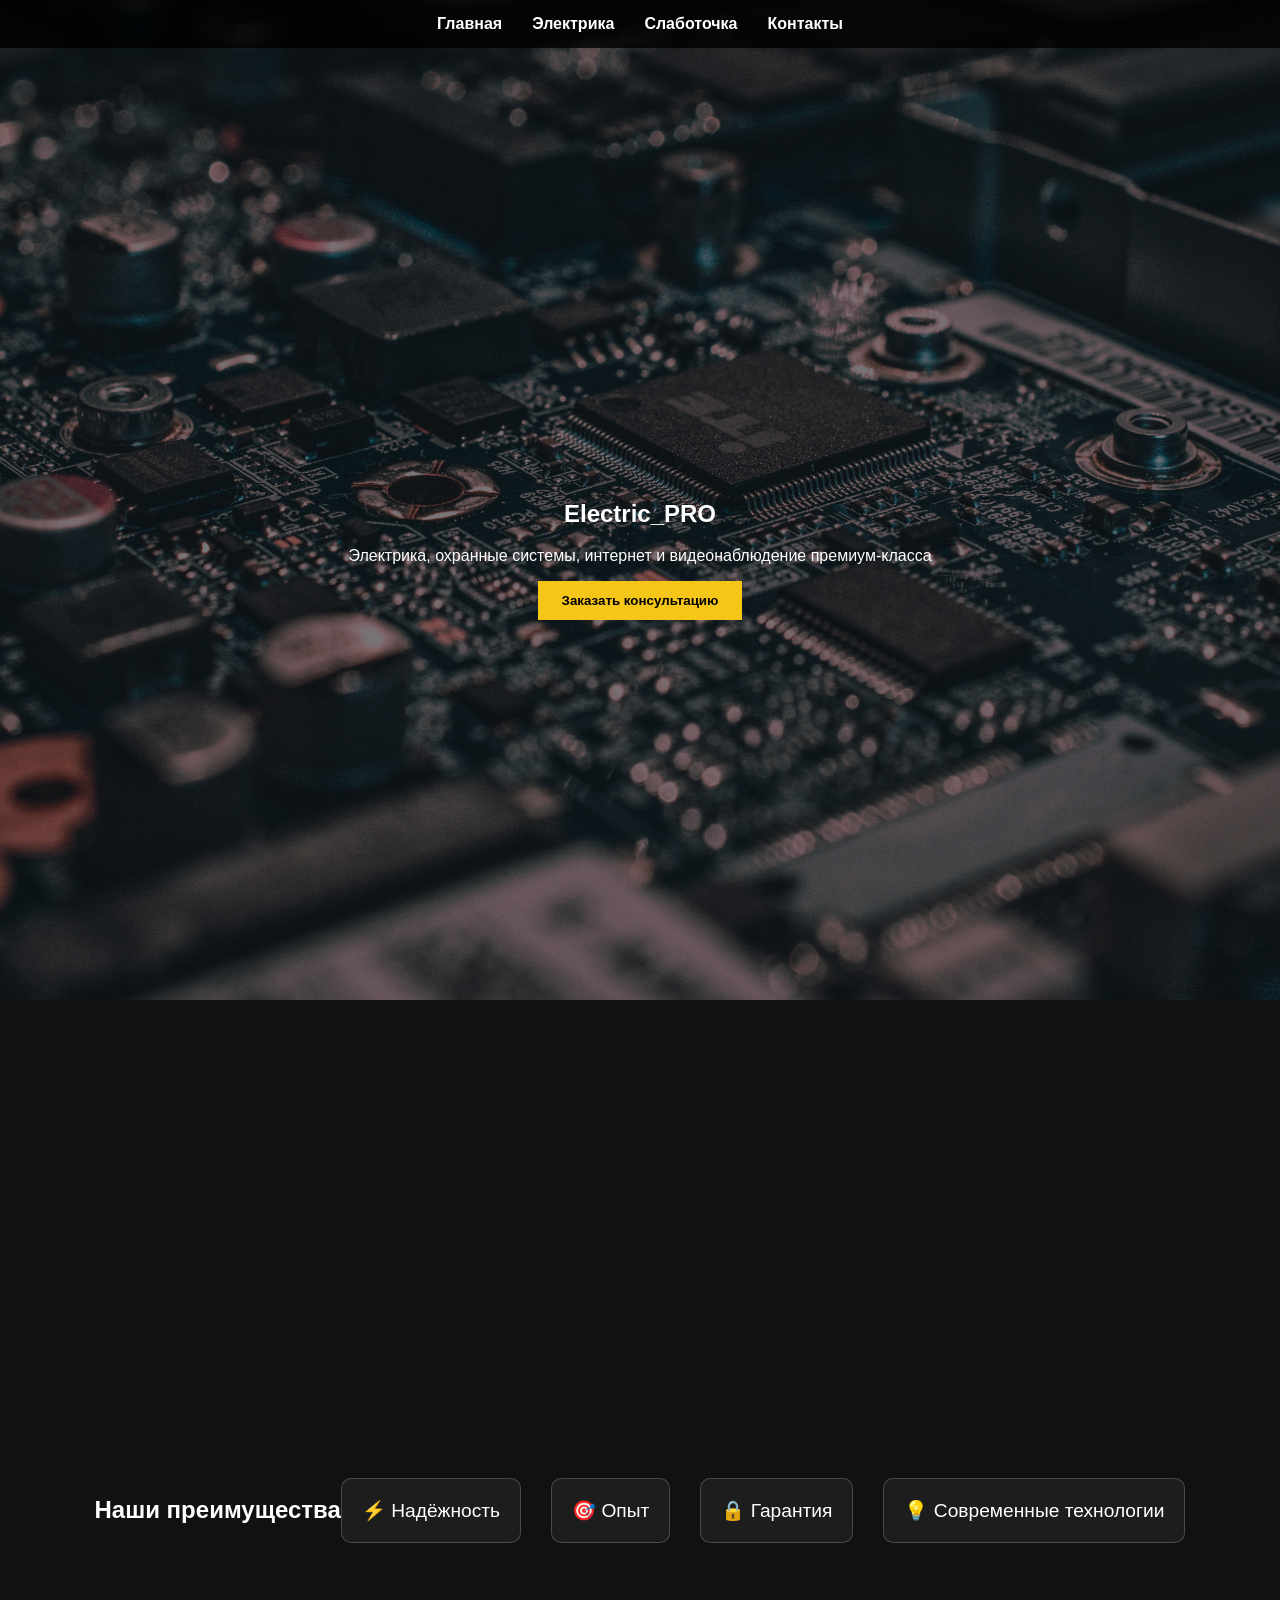
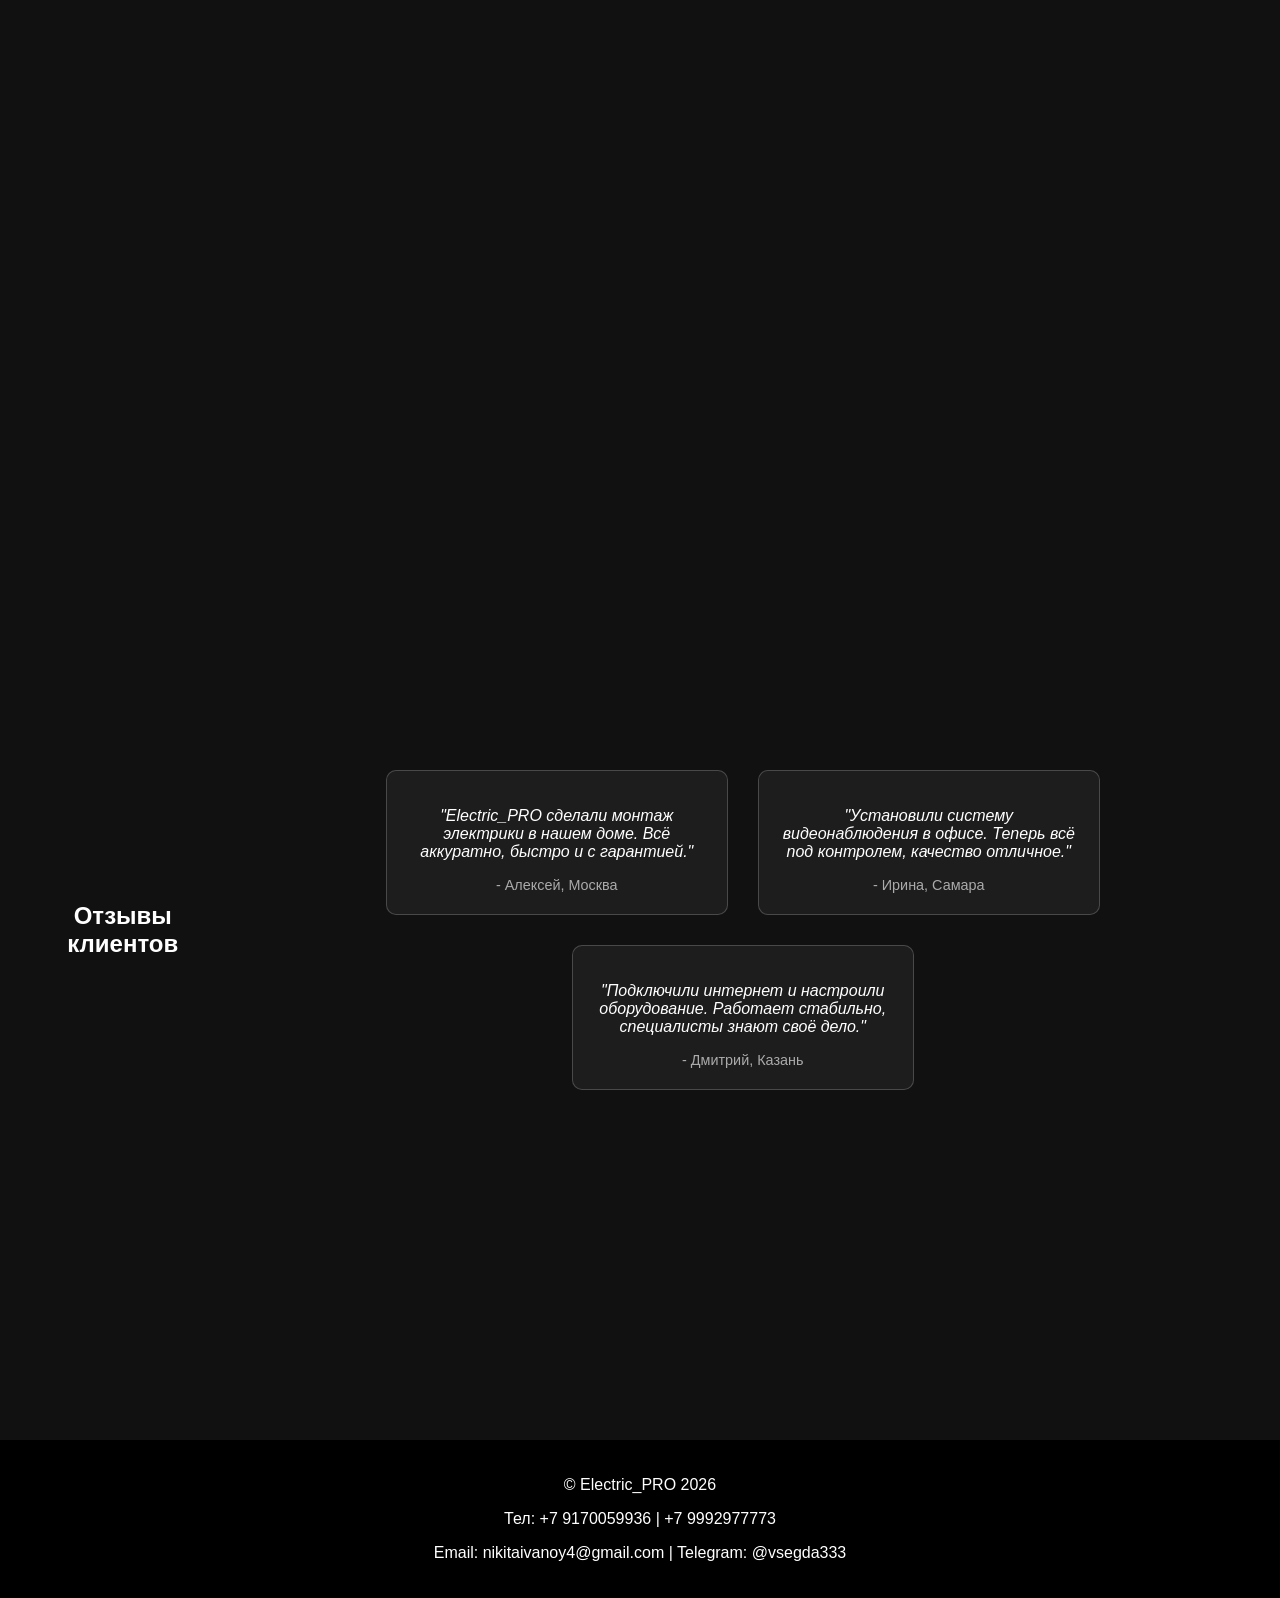
<file: index.html>
<!DOCTYPE html>
<html lang="ru">
<head>
  <meta charset="UTF-8">
  <title>Electric_PRO</title>
  <link rel="stylesheet" href="style.css">
</head>
<body>
  <header>
    <nav>
      <ul>
        <li><a href="index.html">Главная</a></li>
        <li><a href="electro.html">Электрика</a></li>
        <li><a href="lowvoltage.html">Слаботочка</a></li>
        <li><a href="contacts.html">Контакты</a></li>
      </ul>
    </nav>
  </header>

  <section class="hero">
    <div class="overlay"></div>
    <div class="hero-content">
      <h1>Electric_PRO</h1>
      <p>Электрика, охранные системы, интернет и видеонаблюдение премиум‑класса</p>
      <button class="btn">Заказать консультацию</button>
    </div>
  </section>

  <section class="advantages">
    <h2>Наши преимущества</h2>
    <div class="adv-cards">
      <div class="adv">⚡ Надёжность</div>
      <div class="adv">🎯 Опыт</div>
      <div class="adv">🔒 Гарантия</div>
      <div class="adv">💡 Современные технологии</div>
    </div>
  </section>

  <section class="reviews">
    <h2>Отзывы клиентов</h2>
    <div class="review-cards">
      <div class="review">
        <p>"Electric_PRO сделали монтаж электрики в нашем доме. Всё аккуратно, быстро и с гарантией."</p>
        <span>- Алексей, Москва</span>
      </div>
      <div class="review">
        <p>"Установили систему видеонаблюдения в офисе. Теперь всё под контролем, качество отличное."</p>
        <span>- Ирина, Самара</span>
      </div>
      <div class="review">
        <p>"Подключили интернет и настроили оборудование. Работает стабильно, специалисты знают своё дело."</p>
        <span>- Дмитрий, Казань</span>
      </div>
    </div>
  </section>

  <footer>
    <p>© Electric_PRO 2026</p>
    <p>Тел: +7 9170059936 | +7 9992977773</p>
    <p>Email: nikitaivanoy4@gmail.com | Telegram: @vsegda333</p>
  </footer>
</body>
</html>
</file>
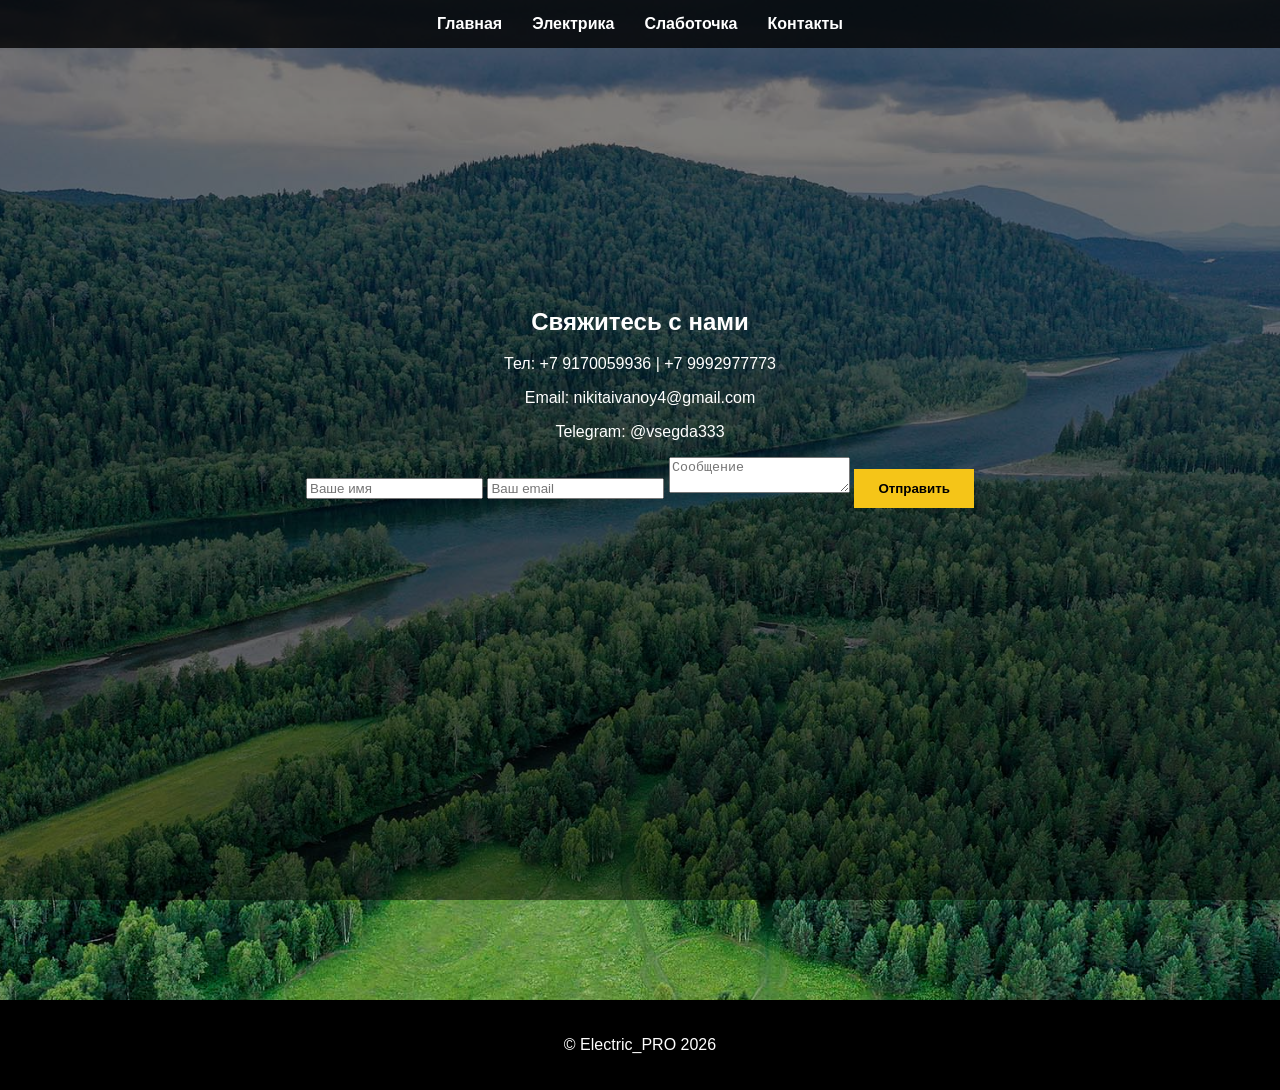
<file: contacts.html>
<!DOCTYPE html>
<html lang="ru">
<head>
  <meta charset="UTF-8">
  <title>Контакты</title>
  <link rel="stylesheet" href="style.css">
</head>
<body>
  <header>
    <nav>
      <ul>
        <li><a href="index.html">Главная</a></li>
        <li><a href="electro.html">Электрика</a></li>
        <li><a href="lowvoltage.html">Слаботочка</a></li>
        <li><a href="contacts.html">Контакты</a></li>
      </ul>
    </nav>
  </header>

  <section class="contacts">
    <div class="overlay"></div>
    <div class="content">
      <h1>Свяжитесь с нами</h1>
      <p>Тел: +7 9170059936 | +7 9992977773</p>
      <p>Email: nikitaivanoy4@gmail.com</p>
      <p>Telegram: @vsegda333</p>
      <form>
        <input type="text" placeholder="Ваше имя">
        <input type="email" placeholder="Ваш email">
        <textarea placeholder="Сообщение"></textarea>
        <button class="btn">Отправить</button>
      </form>
      <iframe src="https://maps.google.com/maps?q=Moscow&t=&z=13&ie=UTF8&iwloc=&output=embed" width="100%" height="300" style="border:0;"></iframe>
    </div>
  </section>

  <footer>
    <p>© Electric_PRO 2026</p>
  </footer>
</body>
</html>
</file>
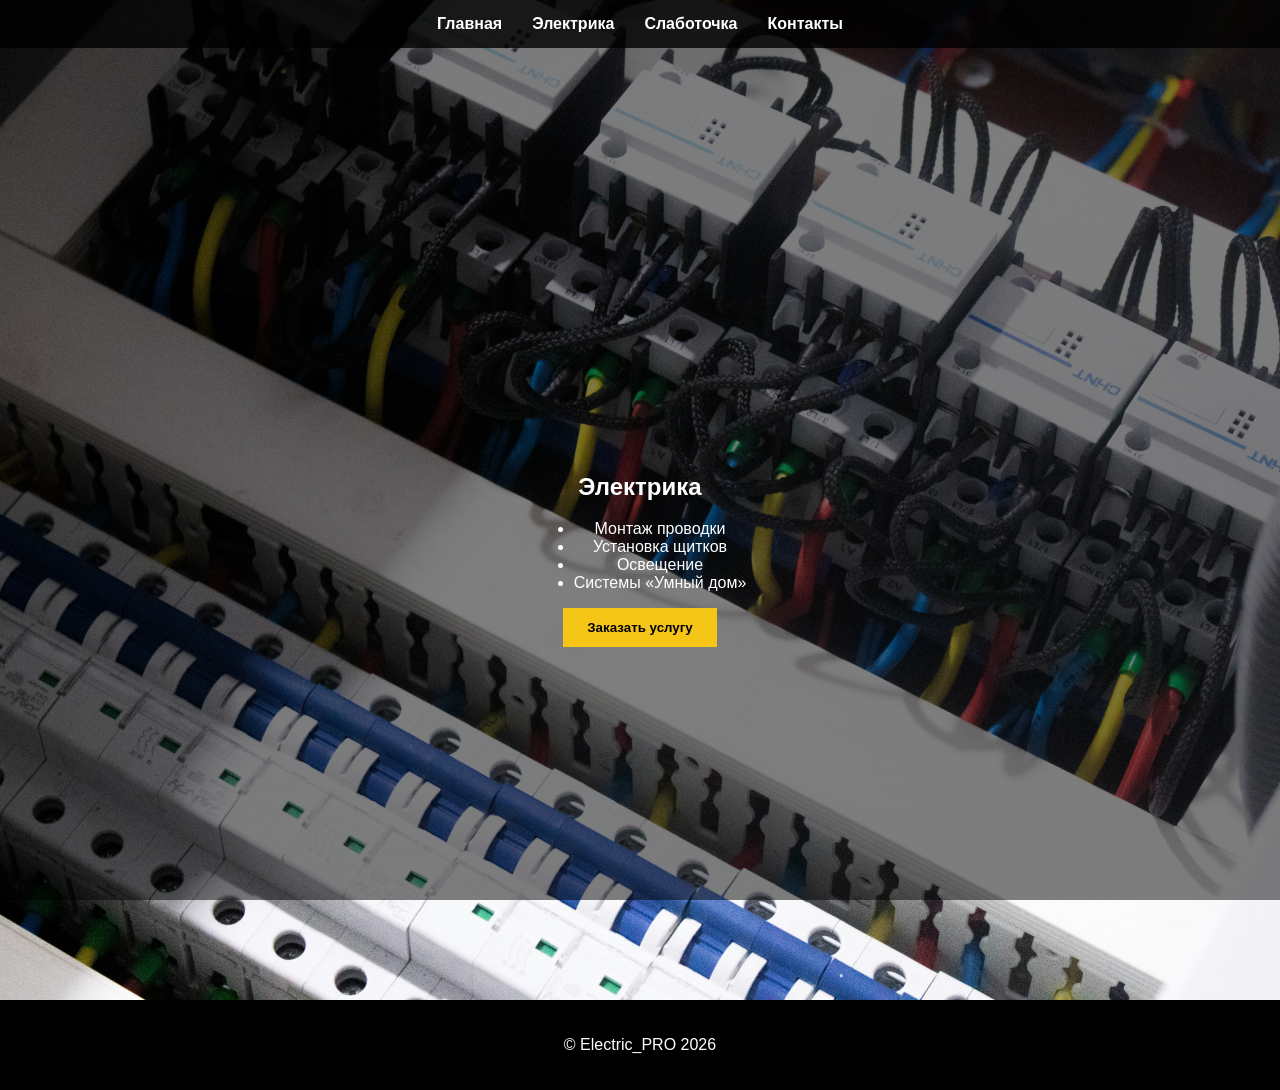
<file: electro.html>
<!DOCTYPE html>
<html lang="ru">
<head>
  <meta charset="UTF-8">
  <title>Электрика</title>
  <link rel="stylesheet" href="style.css">
</head>
<body>
  <header>
    <nav>
      <ul>
        <li><a href="index.html">Главная</a></li>
        <li><a href="electro.html">Электрика</a></li>
        <li><a href="lowvoltage.html">Слаботочка</a></li>
        <li><a href="contacts.html">Контакты</a></li>
      </ul>
    </nav>
  </header>

  <section class="electro">
    <div class="overlay"></div>
    <div class="content">
      <h1>Электрика</h1>
      <ul>
        <li>Монтаж проводки</li>
        <li>Установка щитков</li>
        <li>Освещение</li>
        <li>Системы «Умный дом»</li>
      </ul>
      <button class="btn">Заказать услугу</button>
    </div>
  </section>

  <footer>
    <p>© Electric_PRO 2026</p>
  </footer>
</body>
</html>
</file>
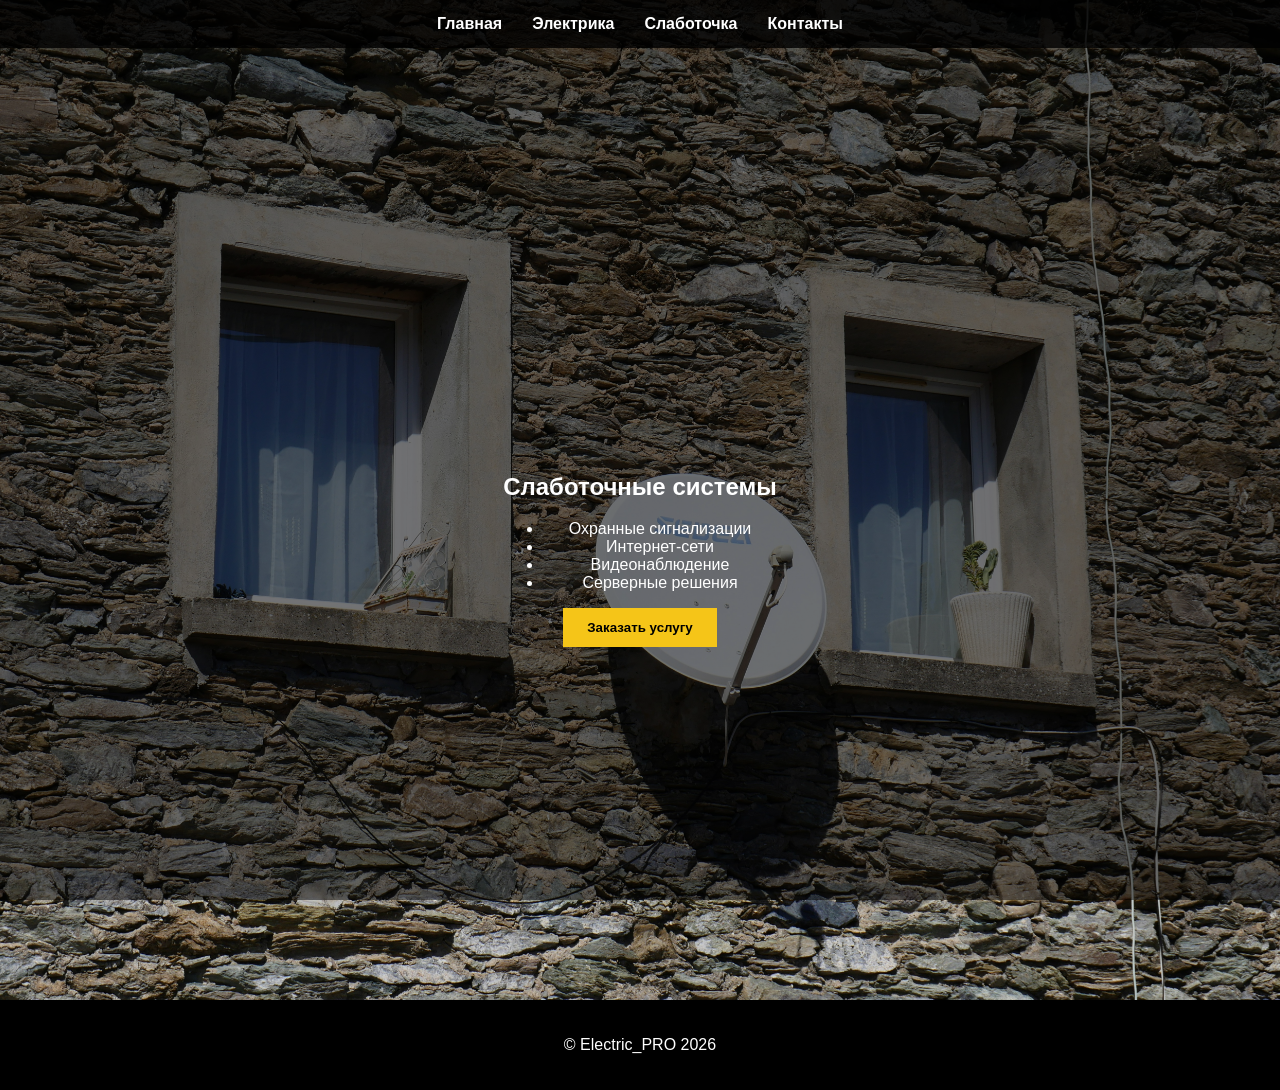
<file: lowvoltage.html>
<!DOCTYPE html>
<html lang="ru">
<head>
  <meta charset="UTF-8">
  <title>Слаботочные системы</title>
  <link rel="stylesheet" href="style.css">
</head>
<body>
  <header>
    <nav>
      <ul>
        <li><a href="index.html">Главная</a></li>
        <li><a href="electro.html">Электрика</a></li>
        <li><a href="lowvoltage.html">Слаботочка</a></li>
        <li><a href="contacts.html">Контакты</a></li>
      </ul>
    </nav>
  </header>

  <section class="lowvoltage">
    <div class="overlay"></div>
    <div class="content">
      <h1>Слаботочные системы</h1>
      <ul>
        <li>Охранные сигнализации</li>
        <li>Интернет‑сети</li>
        <li>Видеонаблюдение</li>
        <li>Серверные решения</li>
      </ul>
      <button class="btn">Заказать услугу</button>
    </div>
  </section>

  <footer>
    <p>© Electric_PRO 2026</p>
  </footer>
</body>
</html>
</file>
<file: style.css>
body {
  margin: 0;
  font-family: 'Montserrat', sans-serif;
}

header {
  position: fixed;
  top: 0;
  width: 100%;
  background: rgba(0,0,0,0.8);
  padding: 15px 0;
  z-index: 1000;
}

header nav ul {
  list-style: none;
  display: flex;
  justify-content: center;
  gap: 30px;
  margin: 0;
  padding: 0;
}

header nav ul li a {
  color: #fff;
  text-decoration: none;
  font-weight: bold;
}

section {
  min-height: 100vh;
  padding-top: 100px;
  display: flex;
  align-items: center;
  justify-content: center;
  text-align: center;
}

.hero {
  background: url('images/hero.jpg') no-repeat center center/cover;
  position: relative;
  color: #fff;
  animation: fadeIn 1.5s ease-in-out;
}

.hero .overlay,
.electro .overlay,
.lowvoltage .overlay,
.contacts .overlay {
  position: absolute;
  top:0; left:0; right:0; bottom:0;
  background: rgba(0,0,0,0.5);
}

.hero-content, .content {
  position: relative;
  z-index: 1;
  color: #fff;
}

.electro {
  background: url('images/electro.jpg') no-repeat center center/cover;
  animation: slideUp 1.5s ease-in-out;
}

.lowvoltage {
  background: url('images/lowvoltage.jpg') no-repeat center center/cover;
  animation: slideUp 1.5s ease-in-out;
}

.contacts {
  background: url('images/contacts.jpg') no-repeat center center/cover;
  animation: fadeIn 1.5s ease-in-out;
}

.btn {
  background: #f5c518;
  color: #000;
  padding: 12px 24px;
  border: none;
  cursor: pointer;
  font-weight: bold;
  transition: 0.3s;
}

.btn:hover {
  background: #d4a017;
}

@keyframes fadeIn {
  from { opacity: 0; }
  to { opacity: 1; }
}

@keyframes slideUp {
  from { transform: translateY(50px); opacity: 0; }
  to { transform: translateY(0); opacity: 1; }
}
/* Блок преимуществ */
.advantages {
  background: #111;
  color: #fff;
  padding: 60px 20px;
  text-align: center;
}

.adv-cards {
  display: flex;
  justify-content: center;
  gap: 30px;
  flex-wrap: wrap;
}

.adv {
  background: rgba(255,255,255,0.05);
  border: 1px solid rgba(255,255,255,0.2);
  padding: 20px;
  border-radius: 10px;
  font-size: 1.2em;
  transition: transform 0.3s;
}

.adv:hover {
  transform: translateY(-5px);
}

/* Отзывы */
.reviews {
  background: #111;
  color: #fff;
  padding: 60px 20px;
  text-align: center;
}

.review-cards {
  display: flex;
  justify-content: center;
  gap: 30px;
  flex-wrap: wrap;
}

.review {
  background: rgba(255,255,255,0.05);
  border: 1px solid rgba(255,255,255,0.2);
  padding: 20px;
  border-radius: 10px;
  max-width: 300px;
  transition: transform 0.3s;
}

.review:hover {
  transform: translateY(-5px);
}

.review p {
  font-style: italic;
  margin-bottom: 15px;
}

.review span {
  font-size: 0.9em;
  color: #aaa;
}

/* Футер */
footer {
  background: #000;
  color: #fff;
  text-align: center;
  padding: 20px;
</file>
